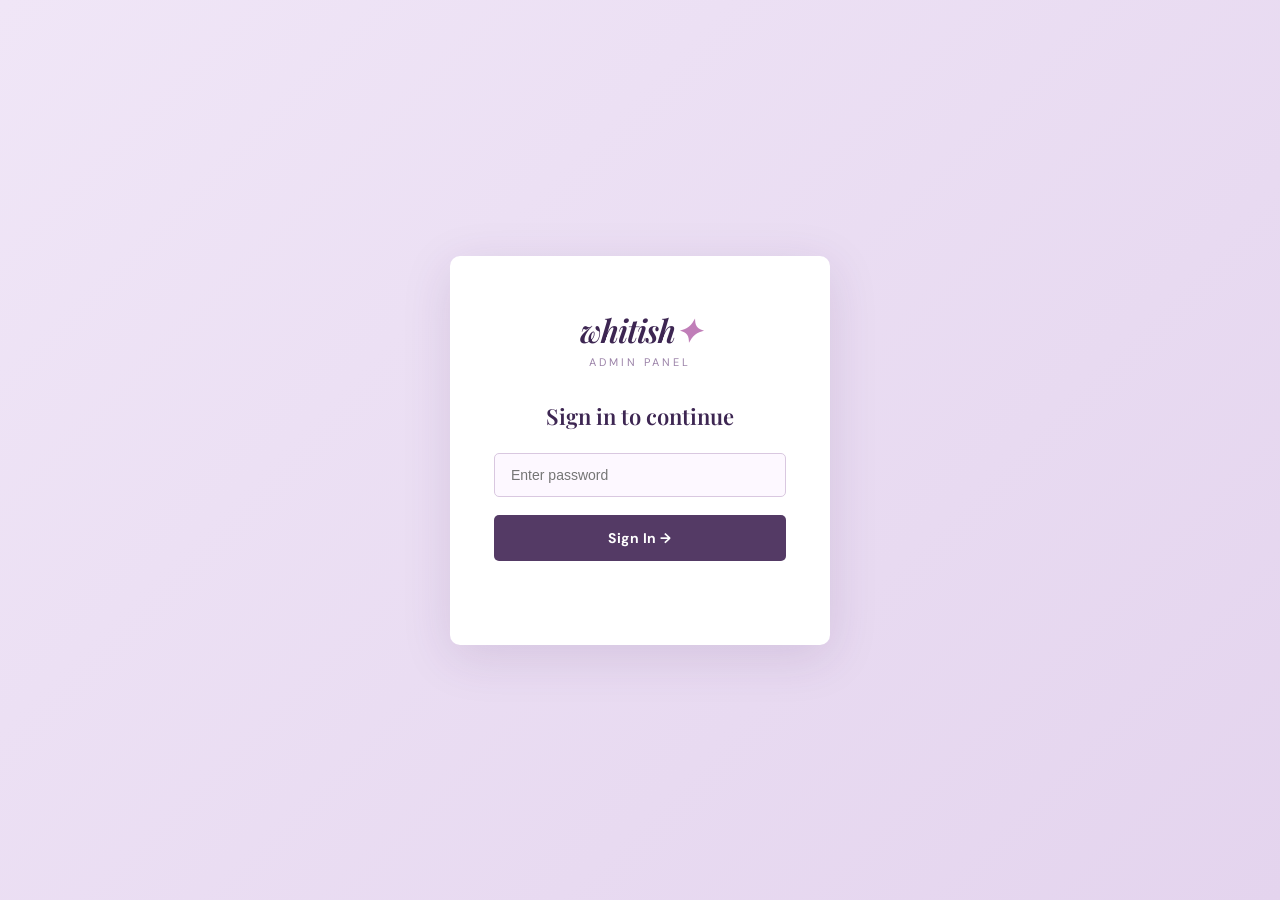
<file: admin.html>
<!doctype html>
<html lang="en">
<head>
  <meta charset="UTF-8"/>
  <meta name="viewport" content="width=device-width,initial-scale=1"/>
  <title>Whitish Admin Panel</title>
  <link rel="preconnect" href="https://fonts.googleapis.com">
  <link href="https://fonts.googleapis.com/css2?family=DM+Sans:wght@400;500;600;700&family=Playfair+Display:ital,wght@0,600;1,600&display=swap" rel="stylesheet">
  <style>
    *{box-sizing:border-box;margin:0;padding:0}
    body{font-family:'DM Sans',sans-serif;background:#f4eff8;color:#2e2038;min-height:100vh}
    button{cursor:pointer;font:inherit}

    /* ── LOGIN ── */
    #loginScreen{min-height:100vh;display:flex;align-items:center;justify-content:center;background:linear-gradient(135deg,#f0e6f7,#e4d4ee)}
    .login-card{background:#fff;border-radius:10px;padding:52px 44px;width:100%;max-width:380px;box-shadow:0 12px 50px rgba(80,40,100,.13);text-align:center}
    .login-logo{font:italic 600 32px 'Playfair Display',serif;letter-spacing:-1px;color:#3d2652;margin-bottom:4px}
    .login-logo span{color:#c07eb8}
    .login-sub{font-size:11px;letter-spacing:3px;text-transform:uppercase;color:#9b82a8;margin-bottom:32px}
    .login-card h2{font:600 22px 'Playfair Display',serif;margin-bottom:22px;color:#3d2652}
    .login-field{margin-bottom:18px}
    .login-field input{width:100%;border:1px solid #d9c8e0;border-radius:5px;padding:13px 16px;font-size:14px;outline:none;transition:border-color .2s;background:#fdf8ff}
    .login-field input:focus{border-color:#9265a6;box-shadow:0 0 0 3px rgba(146,101,166,.12)}
    .login-btn{width:100%;background:#543a65;color:#fff;border:none;border-radius:5px;padding:14px;font-size:14px;font-weight:700;letter-spacing:.5px;transition:background .2s}
    .login-btn:hover{background:#7a4f96}
    .login-error{color:#c2527a;font-size:13px;margin-top:12px;min-height:20px}

    /* ── LAYOUT ── */
    #adminScreen{display:none;min-height:100vh;flex-direction:column}
    #adminScreen.visible{display:flex}

    /* Top bar */
    .admin-topbar{background:#3d2652;color:#fff;padding:0 32px;height:64px;display:flex;align-items:center;justify-content:space-between;position:sticky;top:0;z-index:20;box-shadow:0 2px 12px rgba(30,10,45,.25)}
    .admin-brand{font:italic 600 22px 'Playfair Display',serif;letter-spacing:-1px}
    .admin-brand span{color:#d898c8}
    .admin-brand small{font:700 9px 'DM Sans',sans-serif;letter-spacing:4px;display:block;margin-top:2px;color:#b09ec2}
    .topbar-right{display:flex;align-items:center;gap:14px}
    .last-refresh{font-size:11px;color:#b09ec2}
    .refresh-btn{background:#5a3d72;border:none;color:#e8d5f5;padding:8px 16px;border-radius:20px;font-size:12px;font-weight:700;transition:background .2s}
    .refresh-btn:hover{background:#7a5598}
    .logout-btn{background:transparent;border:1px solid #7a5a8a;color:#dbc8eb;padding:8px 16px;border-radius:20px;font-size:12px;font-weight:700;transition:all .2s}
    .logout-btn:hover{background:rgba(255,255,255,.07);border-color:#c5a8d8}

    /* Stats */
    .stats-bar{display:grid;grid-template-columns:repeat(5,1fr);gap:14px;padding:24px 32px;background:#fff;border-bottom:1px solid #ecdff0}
    .stat-card{background:#f9f4fc;border-radius:7px;padding:16px 18px;border-left:3px solid #c07eb8}
    .stat-card.pending  {border-left-color:#f0a500}
    .stat-card.accepted {border-left-color:#3cb879}
    .stat-card.shipped  {border-left-color:#3b7fd4}
    .stat-card.completed{border-left-color:#8b5cf6}
    .stat-label{font-size:10px;font-weight:700;letter-spacing:1.5px;text-transform:uppercase;color:#9b82a8;margin-bottom:6px}
    .stat-value{font-size:28px;font-weight:800;color:#3d2652}

    /* Controls */
    .admin-controls{padding:18px 32px;display:flex;align-items:center;gap:12px;flex-wrap:wrap;background:#fff;border-bottom:1px solid #ecdff0}
    .admin-controls input[type="text"]{border:1px solid #d9c8e0;border-radius:5px;padding:9px 14px;font-size:13px;outline:none;width:220px;transition:border-color .2s}
    .admin-controls input[type="text"]:focus{border-color:#9265a6}
    .filter-select{border:1px solid #d9c8e0;border-radius:5px;padding:9px 14px;font-size:13px;outline:none;background:#fff;color:#3d2652}
    .controls-count{margin-left:auto;font-size:13px;color:#9b82a8;font-weight:600}

    /* Table */
    .table-wrap{flex:1;padding:24px 32px;overflow-x:auto}
    table{width:100%;border-collapse:collapse;background:#fff;border-radius:8px;overflow:hidden;box-shadow:0 2px 16px rgba(60,30,80,.07);font-size:13px}
    thead{background:#3d2652;color:#fff}
    thead th{padding:13px 12px;text-align:left;font-size:10px;letter-spacing:1px;text-transform:uppercase;font-weight:700;white-space:nowrap}
    tbody tr{border-bottom:1px solid #f0e8f4;transition:background .15s}
    tbody tr:hover{background:#fdf6ff}
    tbody tr:last-child{border-bottom:none}
    td{padding:12px 12px;vertical-align:top;line-height:1.5;font-size:12px}
    td.order-id{font-weight:800;color:#543a65;white-space:nowrap}
    td.order-date{color:#9b82a8;font-size:11px;white-space:nowrap}
    td.customer-name{font-weight:700}
    td.products-cell{max-width:200px;color:#52405c}
    td.total-cell{font-weight:800;white-space:nowrap;color:#3d2652}
    td.payment-cell{white-space:nowrap}
    .payment-badge{background:#e8f4fd;color:#0a5a8a;border-radius:12px;padding:4px 10px;font-size:10px;font-weight:800;letter-spacing:.5px}
    .empty-row td{text-align:center;padding:60px;color:#b09ec2}

    /* Status dropdown */
    .status-select{border:none;border-radius:20px;padding:6px 10px;font-size:11px;font-weight:800;letter-spacing:.4px;cursor:pointer;outline:none;transition:opacity .2s;-webkit-appearance:none;appearance:none;padding-right:22px;background-image:url("data:image/svg+xml,%3Csvg xmlns='http://www.w3.org/2000/svg' width='10' height='6'%3E%3Cpath d='M0 0l5 6 5-6z' fill='%23666'/%3E%3C/svg%3E");background-repeat:no-repeat;background-position:right 7px center}
    .status-select:hover{opacity:.85}
    .status-select.Pending  {background-color:#fff3cd;color:#856404}
    .status-select.Accepted {background-color:#d1f5e0;color:#1a6636}
    .status-select.Shipped  {background-color:#d0e8ff;color:#0a4a8a}
    .status-select.Completed{background-color:#ede9fe;color:#4c1d95}
    .status-select.Rejected {background-color:#fde8e8;color:#9b1c1c}

    /* Delete button */
    .delete-btn{background:none;border:1px solid #f5c6cb;color:#c0392b;border-radius:5px;padding:5px 10px;font-size:11px;font-weight:700;transition:all .2s;white-space:nowrap}
    .delete-btn:hover{background:#fde8e8;border-color:#c0392b}

    /* Loading */
    .table-message{text-align:center;padding:70px 20px;color:#9b82a8}
    .table-message .icon{font-size:40px;margin-bottom:12px}
    .table-message p{font-size:14px}
    .spinner{width:36px;height:36px;border:3px solid #ecdff0;border-top-color:#9265a6;border-radius:50%;animation:spin .7s linear infinite;margin:0 auto 14px}
    @keyframes spin{to{transform:rotate(360deg)}}

    /* Toast */
    .admin-toast{position:fixed;bottom:24px;left:50%;transform:translate(-50%,100px);background:#3d2652;color:#fff;padding:12px 24px;border-radius:5px;font-size:13px;z-index:99;opacity:0;transition:all .25s;pointer-events:none}
    .admin-toast.show{opacity:1;transform:translate(-50%,0)}

    /* Confirm overlay */
    .confirm-backdrop{position:fixed;inset:0;background:rgba(30,10,45,.5);z-index:60;display:flex;align-items:center;justify-content:center}
    .confirm-box{background:#fff;border-radius:8px;padding:36px 32px;max-width:360px;width:90%;text-align:center;box-shadow:0 12px 40px rgba(40,10,60,.2)}
    .confirm-box h3{font:600 20px 'Playfair Display',serif;margin-bottom:10px;color:#3d2652}
    .confirm-box p{font-size:13px;color:#786b80;margin-bottom:24px;line-height:1.7}
    .confirm-actions{display:flex;gap:10px;justify-content:center}
    .confirm-cancel{background:#f3eef6;border:none;color:#52405c;padding:11px 22px;border-radius:5px;font-weight:700;font-size:13px}
    .confirm-delete{background:#c0392b;border:none;color:#fff;padding:11px 22px;border-radius:5px;font-weight:700;font-size:13px;transition:background .2s}
    .confirm-delete:hover{background:#a93226}

    @media(max-width:1100px){thead th:nth-child(5),td:nth-child(5){display:none}}
    @media(max-width:900px){.stats-bar{grid-template-columns:repeat(3,1fr)}.table-wrap{padding:16px}.admin-controls{padding:14px 16px}thead th:nth-child(2),td:nth-child(2){display:none}}
    @media(max-width:600px){.admin-topbar{padding:0 16px}.stats-bar{grid-template-columns:repeat(2,1fr);padding:16px}.last-refresh{display:none}thead th:nth-child(6),td:nth-child(6){display:none}}
  </style>
</head>
<body>

<!-- LOGIN -->
<div id="loginScreen">
  <div class="login-card">
    <div class="login-logo">whitish<span>✦</span></div>
    <div class="login-sub">Admin Panel</div>
    <h2>Sign in to continue</h2>
    <div class="login-field">
      <input type="password" id="passwordInput" placeholder="Enter password" autocomplete="current-password"/>
    </div>
    <button class="login-btn" id="loginBtn">Sign In →</button>
    <p class="login-error" id="loginError"></p>
  </div>
</div>

<!-- DASHBOARD -->
<div id="adminScreen">

  <div class="admin-topbar">
    <div class="admin-brand">whitish<span>✦</span><small>ADMIN PANEL</small></div>
    <div class="topbar-right">
      <span class="last-refresh" id="lastRefresh">Not yet loaded</span>
      <button class="refresh-btn" id="refreshBtn">↻ Refresh</button>
      <button class="logout-btn" id="logoutBtn">Sign Out</button>
    </div>
  </div>

  <div class="stats-bar">
    <div class="stat-card">          <div class="stat-label">Total</div>    <div class="stat-value" id="statTotal">—</div></div>
    <div class="stat-card pending">  <div class="stat-label">Pending</div>  <div class="stat-value" id="statPending">—</div></div>
    <div class="stat-card accepted"> <div class="stat-label">Accepted</div> <div class="stat-value" id="statAccepted">—</div></div>
    <div class="stat-card shipped">  <div class="stat-label">Shipped</div>  <div class="stat-value" id="statShipped">—</div></div>
    <div class="stat-card completed"><div class="stat-label">Completed</div><div class="stat-value" id="statCompleted">—</div></div>
  </div>

  <div class="admin-controls">
    <input type="text" id="searchInput" placeholder="🔍  Search name, phone, order ID…"/>
    <select class="filter-select" id="statusFilter">
      <option value="All">All Statuses</option>
      <option value="Pending">Pending</option>
      <option value="Accepted">Accepted</option>
      <option value="Shipped">Shipped</option>
      <option value="Completed">Completed</option>
      <option value="Rejected">Rejected</option>
    </select>
    <span class="controls-count" id="controlsCount"></span>
  </div>

  <div class="table-wrap">
    <table>
      <thead>
        <tr>
          <th>Order ID</th>
          <th>Date</th>
          <th>Customer</th>
          <th>Address</th>
          <th>Phone</th>
          <th>Products</th>
          <th>Total</th>
          <th>Payment</th>
          <th>Status</th>
          <th>Action</th>
        </tr>
      </thead>
      <tbody id="ordersBody">
        <tr class="empty-row"><td colspan="10">
          <div class="table-message"><div class="spinner"></div><p>Loading orders…</p></div>
        </td></tr>
      </tbody>
    </table>
  </div>
</div>

<!-- DELETE CONFIRM -->
<div class="confirm-backdrop" id="confirmBackdrop" style="display:none">
  <div class="confirm-box">
    <h3>Delete Order?</h3>
    <p>This will permanently remove the order from Google Sheets. This cannot be undone.</p>
    <div class="confirm-actions">
      <button class="confirm-cancel" id="confirmCancel">Cancel</button>
      <button class="confirm-delete" id="confirmDelete">Yes, Delete</button>
    </div>
  </div>
</div>

<div class="admin-toast" id="adminToast"></div>

<script>
const SHEET_URL     = 'https://script.google.com/macros/s/AKfycbwnAlHnFuMQ9FXntjEe057vHOB96Dqzkb0AFPduXqfL7JsOHzlkk5xs-Re368vGsMzM/exec';
const ADMIN_PASSWORD = '1234';
let allOrders = [];
let pendingDeleteId = null;

// ── AUTH ──────────────────────────────────────────────────────────────────────
function checkSession() {
  if (sessionStorage.getItem('whitish_admin') === 'true') showAdmin();
}

document.getElementById('loginBtn').addEventListener('click', doLogin);
document.getElementById('passwordInput').addEventListener('keydown', e => {
  if (e.key === 'Enter') doLogin();
  document.getElementById('loginError').textContent = '';
});

function doLogin() {
  if (document.getElementById('passwordInput').value === ADMIN_PASSWORD) {
    sessionStorage.setItem('whitish_admin', 'true');
    showAdmin();
  } else {
    document.getElementById('loginError').textContent = 'Incorrect password. Please try again.';
    document.getElementById('passwordInput').value = '';
    document.getElementById('passwordInput').focus();
  }
}

function showAdmin() {
  document.getElementById('loginScreen').style.display = 'none';
  document.getElementById('adminScreen').classList.add('visible');
  loadOrders();
}

document.getElementById('logoutBtn').addEventListener('click', () => {
  sessionStorage.removeItem('whitish_admin');
  location.reload();
});

// ── DATA ──────────────────────────────────────────────────────────────────────
async function loadOrders() {
  setTableLoading();
  try {
    const res  = await fetch(SHEET_URL + '?action=getOrders', { cache: 'no-store' });
    const data = await res.json();
    allOrders  = Array.isArray(data) ? data : [];
    renderTable();
    updateStats();
    document.getElementById('lastRefresh').textContent =
      'Last refreshed: ' + new Date().toLocaleTimeString('en-PK');
  } catch(err) {
    setTableError('Could not load orders. Make sure the Apps Script is deployed and the URL is correct.');
    console.error(err);
  }
}

// Status update — use no-cors (same as order submit) because Google Apps Script
// does not send CORS headers on POST responses when called from file://
async function updateStatus(orderId, newStatus) {
  try {
    await fetch(SHEET_URL, {
      method : 'POST',
      mode   : 'no-cors',
      headers: { 'Content-Type': 'application/json' },
      body   : JSON.stringify({ action: 'updateStatus', orderId, status: newStatus })
    });
    // Update local copy immediately — no response body with no-cors
    const order = allOrders.find(o => o.orderId === orderId);
    if (order) order.status = newStatus;
    updateStats();
    adminToast('✓ Status updated → ' + newStatus);
  } catch(err) {
    adminToast('Failed to update status.');
    console.error(err);
  }
}

async function deleteOrder(orderId) {
  try {
    await fetch(SHEET_URL, {
      method : 'POST',
      mode   : 'no-cors',
      headers: { 'Content-Type': 'application/json' },
      body   : JSON.stringify({ action: 'deleteOrder', orderId })
    });
    // Remove from local array
    allOrders = allOrders.filter(o => o.orderId !== orderId);
    renderTable();
    updateStats();
    adminToast('🗑 Order deleted.');
  } catch(err) {
    adminToast('Failed to delete order.');
    console.error(err);
  }
}

// ── RENDER ────────────────────────────────────────────────────────────────────
function getFiltered() {
  const search = document.getElementById('searchInput').value.toLowerCase().trim();
  const status = document.getElementById('statusFilter').value;
  return allOrders.filter(o => {
    const m = !search ||
      (o.orderId  ||'').toLowerCase().includes(search) ||
      (o.name     ||'').toLowerCase().includes(search) ||
      (o.phone    ||'').toLowerCase().includes(search) ||
      (o.address  ||'').toLowerCase().includes(search) ||
      (o.products ||'').toLowerCase().includes(search);
    return m && (status === 'All' || o.status === status);
  });
}

function renderTable() {
  const filtered = getFiltered();
  document.getElementById('controlsCount').textContent =
    filtered.length + ' of ' + allOrders.length + ' orders';

  const tbody = document.getElementById('ordersBody');
  if (!filtered.length) {
    tbody.innerHTML = `<tr class="empty-row"><td colspan="10">
      <div class="table-message">
        <div class="icon">📋</div>
        <p>${allOrders.length === 0 ? 'No orders yet.' : 'No orders match your search.'}</p>
      </div></td></tr>`;
    return;
  }

  tbody.innerHTML = [...filtered].reverse().map(o => {
    const s = o.status || 'Pending';
    const payment = o.payment || 'COD';
    return `<tr>
      <td class="order-id">${esc(o.orderId||'—')}</td>
      <td class="order-date">${esc(o.orderDate||'—')}</td>
      <td class="customer-name">
        ${esc(o.name||'—')}
        <br><span style="font-size:11px;color:#9b82a8;font-weight:400">${esc(o.phone||'')}</span>
      </td>
      <td>${esc(o.address||'—')}</td>
      <td style="white-space:nowrap">${esc(o.phone||'—')}</td>
      <td class="products-cell">${esc(o.products||'—')}</td>
      <td class="total-cell">${esc(o.total||'—')}</td>
      <td class="payment-cell"><span class="payment-badge">${esc(payment)}</span></td>
      <td>
        <select class="status-select ${esc(s)}"
                data-id="${esc(o.orderId)}"
                onchange="handleStatusChange(this)">
          <option ${s==='Pending'   ?'selected':''}>Pending</option>
          <option ${s==='Accepted'  ?'selected':''}>Accepted</option>
          <option ${s==='Shipped'   ?'selected':''}>Shipped</option>
          <option ${s==='Completed' ?'selected':''}>Completed</option>
          <option ${s==='Rejected'  ?'selected':''}>Rejected</option>
        </select>
      </td>
      <td>
        <button class="delete-btn" onclick="confirmDelete('${esc(o.orderId)}')">🗑 Delete</button>
      </td>
    </tr>`;
  }).join('');
}

function handleStatusChange(select) {
  select.className = 'status-select ' + select.value;
  updateStatus(select.dataset.id, select.value);
}

// ── DELETE CONFIRM ────────────────────────────────────────────────────────────
function confirmDelete(orderId) {
  pendingDeleteId = orderId;
  document.getElementById('confirmBackdrop').style.display = 'flex';
}

document.getElementById('confirmCancel').addEventListener('click', () => {
  pendingDeleteId = null;
  document.getElementById('confirmBackdrop').style.display = 'none';
});

document.getElementById('confirmDelete').addEventListener('click', () => {
  document.getElementById('confirmBackdrop').style.display = 'none';
  if (pendingDeleteId) deleteOrder(pendingDeleteId);
  pendingDeleteId = null;
});

// ── STATS ─────────────────────────────────────────────────────────────────────
function updateStats() {
  const c = { Pending:0, Accepted:0, Shipped:0, Completed:0, Rejected:0 };
  allOrders.forEach(o => { if (c[o.status] !== undefined) c[o.status]++; });
  document.getElementById('statTotal').textContent     = allOrders.length;
  document.getElementById('statPending').textContent   = c.Pending;
  document.getElementById('statAccepted').textContent  = c.Accepted;
  document.getElementById('statShipped').textContent   = c.Shipped;
  document.getElementById('statCompleted').textContent = c.Completed;
}

// ── HELPERS ───────────────────────────────────────────────────────────────────
function setTableLoading() {
  document.getElementById('ordersBody').innerHTML = `<tr class="empty-row"><td colspan="10">
    <div class="table-message"><div class="spinner"></div><p>Loading orders…</p></div>
  </td></tr>`;
}

function setTableError(msg) {
  document.getElementById('ordersBody').innerHTML = `<tr class="empty-row"><td colspan="10">
    <div class="table-message"><div class="icon">⚠️</div><p>${msg}</p></div>
  </td></tr>`;
}

function esc(str) {
  return String(str).replace(/[&<>"']/g,
    c => ({'&':'&amp;','<':'&lt;','>':'&gt;','"':'&quot;',"'":'&#39;'}[c]));
}

let toastTimer;
function adminToast(msg) {
  const el = document.getElementById('adminToast');
  el.textContent = msg;
  el.classList.add('show');
  clearTimeout(toastTimer);
  toastTimer = setTimeout(() => el.classList.remove('show'), 2800);
}

// ── EVENTS ────────────────────────────────────────────────────────────────────
document.getElementById('searchInput').addEventListener('input', renderTable);
document.getElementById('statusFilter').addEventListener('change', renderTable);
document.getElementById('refreshBtn').addEventListener('click', loadOrders);

checkSession();
</script>
</body>
</html>
</file>
